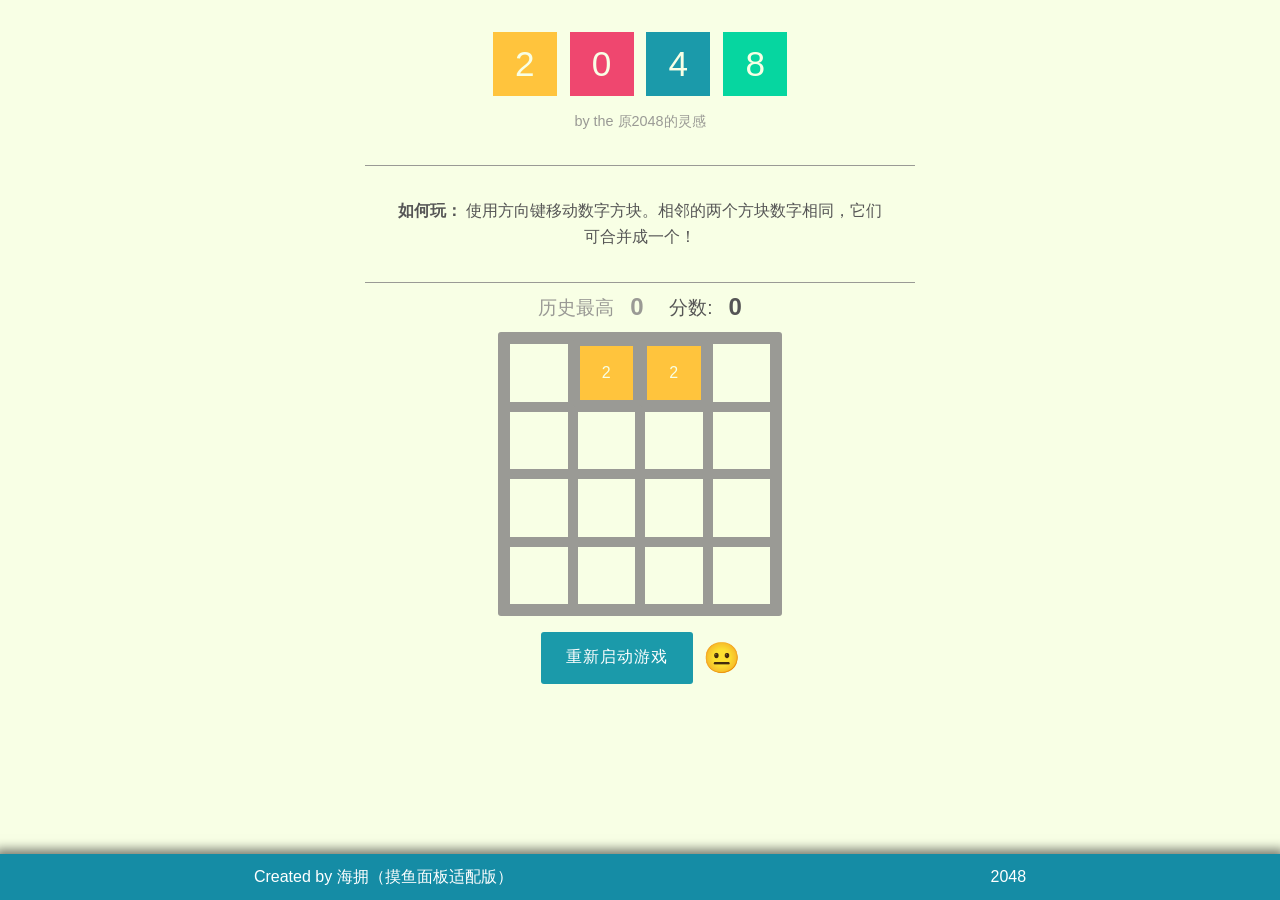
<file: games/2048/index.html>
<!doctype html>
<html lang="zh">
<head>
<meta charset="utf-8">
<meta name="viewport" content="width=device-width,initial-scale=1">
<title>2048</title>
<link rel="stylesheet" href="css/style.css">
<!--
  从 wanghao221/moyu（游戏-2.响应式2048小游戏）适配，遵循 dsh-slack-games
  协议。游戏逻辑在 js/script.js（已加 paused 守卫与 postState 上报）；
  本文件负责：localStorage shim（沙箱防护）+ 协议接线（init/pause/resume/
  destroy、restore、Alt+M 转发）。
-->
</head>
<body>
<div id="game-root">
  <header>
    <div class="container">
      <h1><span>2</span><span>0</span><span>4</span><span>8</span></h1>
      <p class="inspired">by the 原2048的灵感</p>
    </div>
  </header>
  <div class="container">
    <div class="directions">
      <p id="haiyong" class="haiyong"><strong>如何玩：</strong> 使用方向键移动数字方块。相邻的两个方块数字相同，它们可合并成一个！</p>
    </div>
    <div class="scores">
      <div class="score-container best-score">
        历史最高
        <div class="score">
          <div id="bestScore">0</div>
        </div>
      </div>
      <div class="score-container">
        分数:
        <div class="score">
          <div id="score">0</div>
          <div class="add" id="add"></div>
        </div>
      </div>
    </div>
    <div class="game">
      <div id="tile-container" class="tile-container"></div>
      <div class="end" id="end">游戏结束<div class="monkey">🙈</div><button class="btn not-recommended__item js-restart-btn"
           id="try-again">再试一次</button></div>
    </div>
    <div class="not-recommended">
      <button class="btn not-recommended__item js-restart-btn" id="restart">重新启动游戏</button>
      <span class="not-recommended__annotation"></span>
    </div>
    <footer>
      <span class="author">Created by 海拥（摸鱼面板适配版）</span>
      <span class="center">2048</span>
    </footer>
  </div>
</div>

<script>
// 内存版 localStorage shim：沙箱 iframe（无 allow-same-origin）访问
// localStorage 会抛 SecurityError，游戏脚本在加载时读取 bestScore，此 shim
// 必须先于 js/script.js 执行。
(function () {
  var mem = Object.create(null)
  var api = {
    getItem: function (k) { return Object.prototype.hasOwnProperty.call(mem, k) ? mem[k] : null },
    setItem: function (k, v) { mem[String(k)] = String(v) },
    removeItem: function (k) { delete mem[String(k)] },
    clear: function () { mem = Object.create(null) },
    key: function (i) { return Object.keys(mem)[i] || null },
    get length() { return Object.keys(mem).length }
  }
  try { if (window.localStorage) return } catch (e) { /* 沙箱抛错，走 shim */ }
  try { Object.defineProperty(window, 'localStorage', { value: api, configurable: true }) } catch (e) { /* 忽略 */ }
  try { Object.defineProperty(window, 'sessionStorage', { value: api, configurable: true }) } catch (e) { /* 忽略 */ }
})()
</script>

<script src="js/script.js"></script>

<script>
// ---- 摸鱼协议接线（script.js 中已加入 paused 守卫与 postState 调用）----
var protocolPaused = false

function post(msg) {
  if (window.parent) { try { window.parent.postMessage(msg, '*') } catch (e) { /* ignore */ } }
}
function postReady() {
  post({ type: 'slack:ready', payload: { title: '2048', version: 1 } })
}
function serializeState() {
  return { game: game, score: score, nextId: nextId }
}
function postState() {
  var state = null
  try { state = serializeState() } catch (e) { /* 忽略 */ }
  post({ type: 'slack:state', payload: { status: protocolPaused ? 'paused' : 'playing', state: state } })
}

function onInit(restore) {
  if (restore && Array.isArray(restore.game) && restore.game.length === size * size) {
    // 恢复进度
    game = restore.game
    score = typeof restore.score === 'number' ? restore.score : 0
    nextId = typeof restore.nextId === 'number' ? restore.nextId : 1
    scoreDiv.innerHTML = score
    var tc = document.getElementById('tile-container')
    tc.innerHTML = ''
    drawBackground()
    drawGame(game, true)
    if (gameOver()) endDiv.classList.add('active')
  } else {
    // 全新开局
    newGameStart()
  }
  protocolPaused = false
  paused = false
  postReady()
  postState()
}
function onPause() { protocolPaused = true; paused = true; postState() }
function onResume() { protocolPaused = false; paused = false; postState() }
function onDestroy() { /* 无长驻定时器，游戏内 setTimeout 均为短效动画 */ }

window.addEventListener('message', function (e) {
  var d = e.data
  if (!d || typeof d !== 'object') return
  if (d.type === 'slack:init') onInit(d.payload && d.payload.restore)
  else if (d.type === 'slack:pause') onPause()
  else if (d.type === 'slack:resume') onResume()
  else if (d.type === 'slack:destroy') onDestroy()
})

// Alt+M 转发：父面板快捷键在 iframe 获得焦点时收不到，需游戏转发
window.addEventListener('keydown', function (e) {
  if ((e.altKey || e.metaKey) && (e.key === 'm' || e.key === 'M')) {
    e.preventDefault()
    post({ type: 'slack:key', payload: { key: 'alt-m' } })
  }
})
</script>
</body>
</html>
</file>
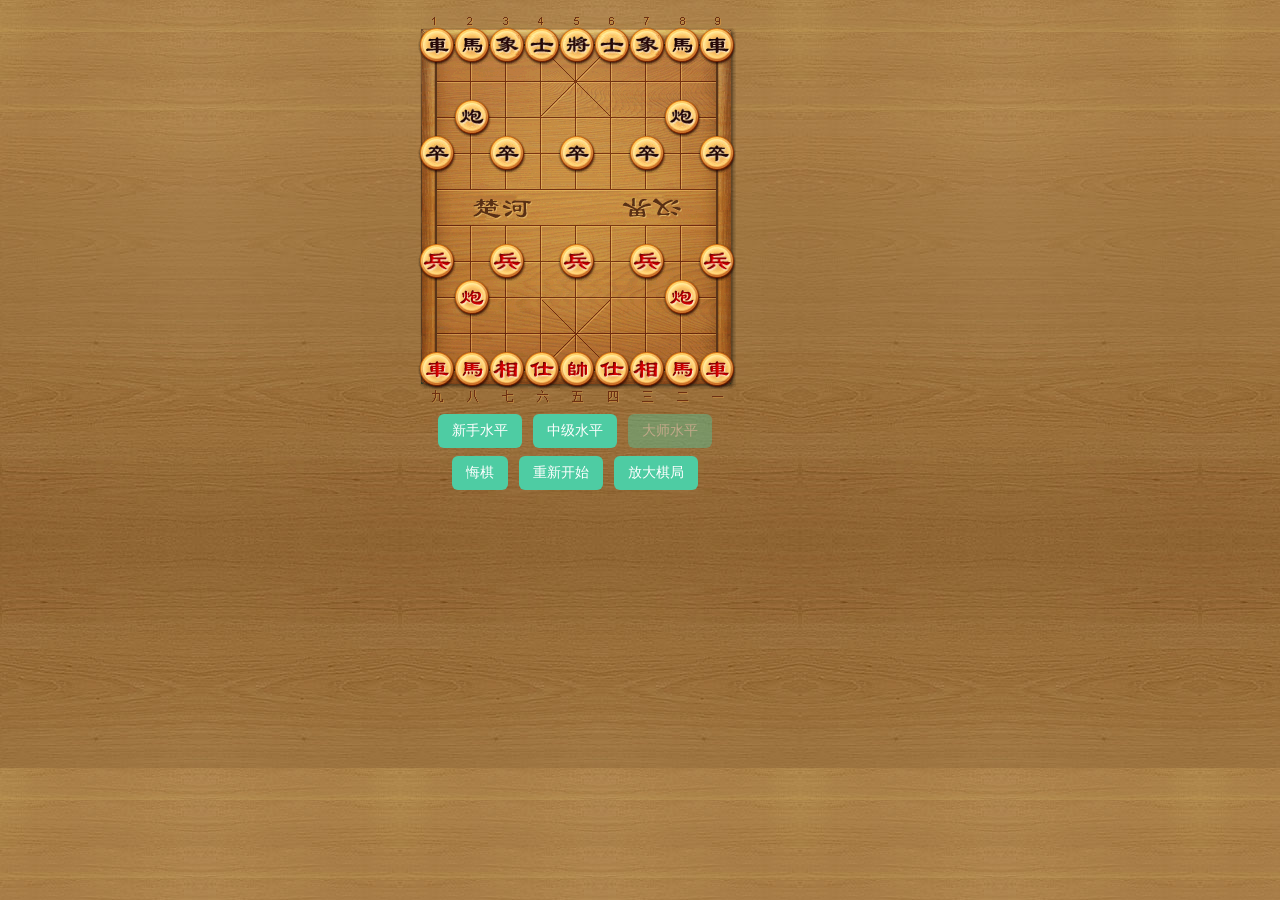
<file: games/chess/index.html>
<!DOCTYPE html PUBLIC "-//W3C//DTD XHTML 1.0 Transitional//EN" "http://www.w3.org/TR/xhtml1/DTD/xhtml1-transitional.dtd">
<html xmlns="http://www.w3.org/1999/xhtml">
<head>
<meta http-equiv="Content-Type" content="text/html; charset=utf-8" />
<title></title>
<title>海拥 | HTML5中国象棋游戏</title>
<meta name="keywords" content="游戏，HTML5中国象棋游戏" />
<meta name="description" content="游戏 | HTML5中国象棋游戏；立志打造一个拥有100个小游戏的摸鱼网站。Made By Haiyong，技术支持——海拥" /> 
<meta name="author" content="海拥(https://haiyong.site/moyu)" />
<meta name="copyright" content="海拥(https://haiyong.site/moyu)" />

<link href="css/zzsc.css" type="text/css" rel="stylesheet" />
<style>
.button { display:inline-block; margin:4px; padding:8px 14px; border:none; border-radius:6px; cursor:pointer; font-size:14px; color:#fff; background:#4ecca3; }
.button:hover { opacity:.85; }
.button:disabled { opacity:.4; cursor:not-allowed; }
</style>
</head>
<body>
<div class="box" id="box">
	<div class="chess_left">
		<canvas id="chess">对不起，您的浏览器不支持HTML5，请升级浏览器至IE9、firefox或者谷歌浏览器！</canvas>
		
		<!---->
		
		
		<div>
			<div class="bn_box" id="bnBox">
				<input type="button" name="offensivePlay" id="tyroPlay" class="button button-caution button-pill button-jumbo" value="新手水平" />
				<input type="button" name="offensivePlay" id="superPlay" class="button button-caution button-pill button-jumbo" value="中级水平" />
                <input type="button" name="button" id="" value="大师水平" class="button button-caution button-pill button-jumbo" disabled /><br>
				<!--
			<input type="button" name="offensivePlay" id="offensivePlay" value="先手开始" />
			<input type="button" name="defensivePlay" id="defensivePlay" value="后手开始" />
			-->
				<input type="button" name="regret" id="regretBn" class="button button-raised button-pill button-inverse" value="悔棋" />
				<input type="button" name="billBn" id="billBn" value="重新开始" class="button button-glow button-rounded button-royal" class="bn_box" />
				<input type="button" name="stypeBn" id="stypeBn" class="button button-raised button-primary button-pill" value="放大棋局" />
			</div>
		</div>
	</div>
	<div class="chess_right" id="chessRight">
		<select name="billList" id="billList">
		</select>
		<ol id="billBox" class="bill_box">
		</ol>
	</div>
	<div id="moveInfo" class="move_info"> </div>
</div>

<script src="js/common.js"></script> 
<script src="js/play.js"></script> 
<script src="js/AI.js"></script> 
<script src="js/bill.js"></script> 
<script src="js/gambit.js"></script>

<script>
// ---- 摸鱼协议接线 ----
var protocolPaused = false
function post(msg) { if (window.parent) { try { window.parent.postMessage(msg, '*') } catch (e) {} } }
function postReady() { post({ type: 'slack:ready', payload: { title: '中国象棋', version: 1 } }) }
function cloneMap(m) { return JSON.parse(JSON.stringify(m)) }
function serializeState() {
  return { map: cloneMap(play.map), pace: play.pace.slice(), my: play.my, depth: play.depth }
}
function postState() {
  var state = null
  try { state = serializeState() } catch (e) {}
  post({ type: 'slack:state', payload: { status: protocolPaused ? 'paused' : 'playing', state: state } })
}
function applyRestore(r) {
  if (!r || !Array.isArray(r.map)) return false
  var map = r.map
  for (var k in com.mans) com.mans[k].isShow = false
  for (var y = 0; y < map.length; y++) {
    if (!map[y]) continue
    for (var x = 0; x < map[y].length; x++) {
      var key = map[y][x]
      if (key && com.mans[key]) { com.mans[key].x = x; com.mans[key].y = y; com.mans[key].isShow = true }
    }
  }
  play.map = map
  play.pace = Array.isArray(r.pace) ? r.pace.slice() : []
  play.my = typeof r.my === 'number' ? r.my : 1
  if (typeof r.depth === 'number' && r.depth > 0) play.depth = r.depth
  play.nowManKey = false
  play.isPlay = true
  com.dot.dots = []
  com.pane.isShow = false
  com.show()
  if (play.my === -1) setTimeout(function () { if (!play.paused) play.AIPlay() }, 400)
  return true
}
function onInit(restore) {
  if (!applyRestore(restore)) { play.depth = 3; play.isPlay = true; play.init() }
  protocolPaused = false
  play.paused = false
  postReady()
  postState()
}
function onPause() { protocolPaused = true; play.paused = true; postState() }
function onResume() { protocolPaused = false; play.paused = false; if (play.pendingAI) { play.pendingAI = false; setTimeout(function () { play.AIPlay() }, 200) } postState() }
function onDestroy() { play.paused = true }
window.addEventListener('message', function (e) {
  var d = e.data
  if (!d || typeof d !== 'object') return
  if (d.type === 'slack:init') onInit(d.payload && d.payload.restore)
  else if (d.type === 'slack:pause') onPause()
  else if (d.type === 'slack:resume') onResume()
  else if (d.type === 'slack:destroy') onDestroy()
})
window.addEventListener('keydown', function (e) {
  if ((e.altKey || e.metaKey) && (e.key === 'm' || e.key === 'M')) { e.preventDefault(); post({ type: 'slack:key', payload: { key: 'alt-m' } }) }
})
</script>
</body>
</html>
</file>
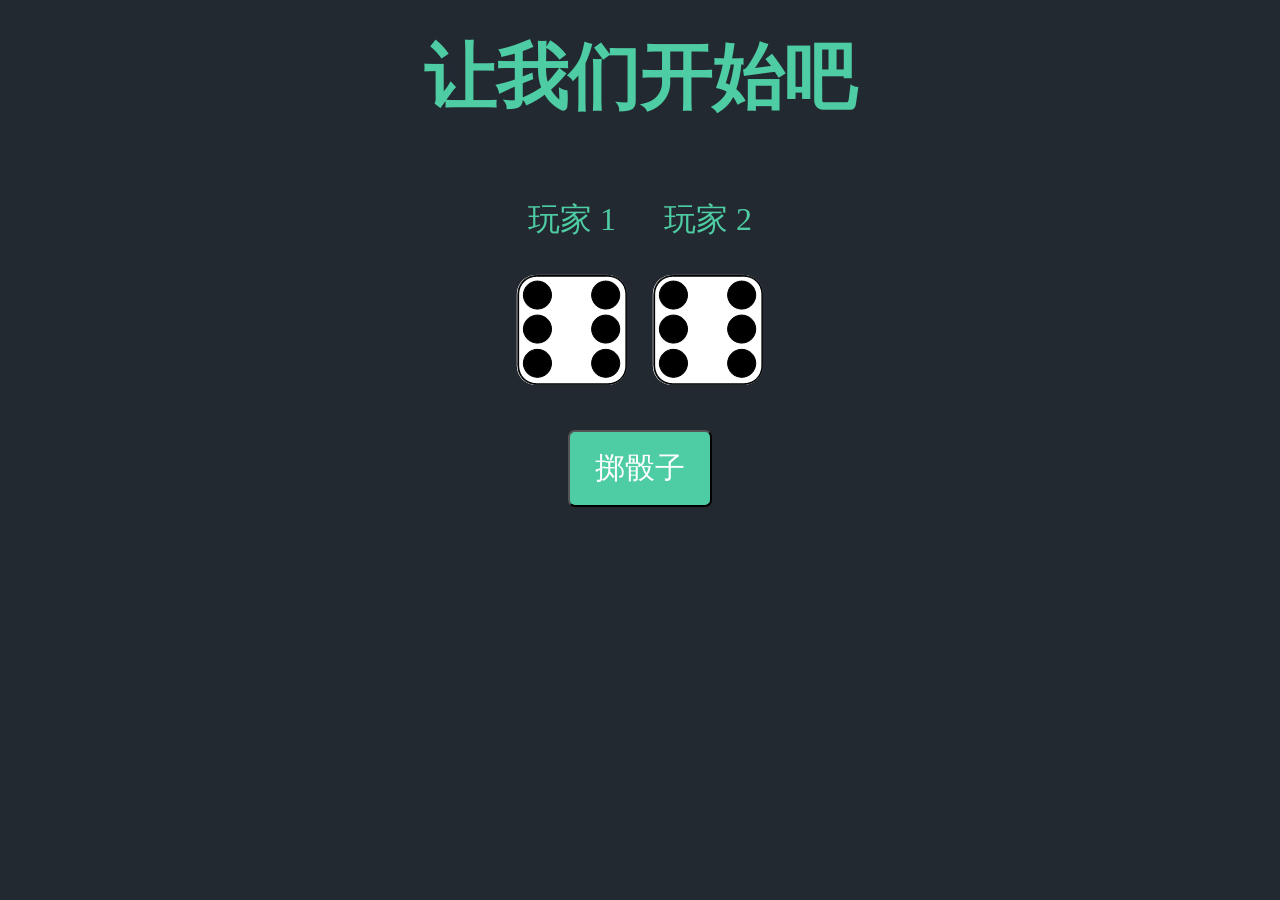
<file: games/dice/index.html>
<!DOCTYPE html>
<html lang="en">

<head>
	<meta charset="UTF-8">
	<meta name="viewport" content="width=device-width, initial-scale=1.0">
	<title>实验十六 使用 JavaScript 构建骰子游戏</title>
	<style>
	.container {
		width: 70%;
		margin: auto;
		text-align: center;
	}

	.dice {
		text-align: center;
		display: inline-block;
		margin: 10px;
	}

	body {
		background: #232931;
		background-size: 100% 100%;
		height: 95vh;
		margin: 0;
	}

	h1 {
		margin: 30px;
		font-family: "Lobster", cursive;
		text-shadow: 5px 0 #232931;
		font-size: 4.5rem;
		color: #4ecca3;
		text-align: center;
	}

	p {
		font-size: 2rem;
		color: #4ecca3;
		font-family: "Indie Flower", cursive;
	}

	img {
		width: 100%;
	}

	.bottom {
		padding-top: 30px;
	}

	.butn {
		background: #4ecca3;
		font-family: "Indie Flower", cursive;
		border-radius: 7px;
		color: #ffff;
		font-size: 30px;
		padding: 16px 25px 16px 25px;
		text-decoration: none;
	}

	.butn:hover {
		background: #232931;
		text-decoration: none;
	}
	.page-footer {
	  position: fixed;
	  right: 0;
	  bottom: 20px;
	  display: flex;
	  align-items: center;
	  padding: 5px;
	  color: black;
	  background: rgba(255, 255, 255, 0.65);
	}
	
	.page-footer a {
	  display: flex;
	  margin-left: 4px;
	}
	.touxiang{
		width:24px;
		height:24px;
	}
</style>

</head>

<body>
  <div class="container">
    <h1>让我们开始吧</h1>

    <div class="dice">
      <p class="Player1">玩家 1</p>
      <img class="img1" src="dice6.png">
    </div>

    <div class="dice">
      <p class="Player2">玩家 2</p>
      <img class="img2" src="dice6.png">
    </div>
  </div>

  <div class="container bottom">
    <button type="button" class="butn"
      onClick="rollTheDice()">
      掷骰子
    </button>
  </div>
  
  

<script>
// ---- 摸鱼协议接线 ----
var protocolPaused = false
function post(msg) { if (window.parent) { try { window.parent.postMessage(msg, '*') } catch (e) {} } }
function postReady() { post({ type: 'slack:ready', payload: { title: '骰子对决', version: 1 } }) }
function serializeState() {
  return {
    player1: player1, player2: player2,
    d1: document.querySelector('.img1').getAttribute('src'),
    d2: document.querySelector('.img2').getAttribute('src'),
    h1: document.querySelector('h1').innerHTML
  }
}
function postState() {
  var state = null
  try { state = serializeState() } catch (e) {}
  post({ type: 'slack:state', payload: { status: protocolPaused ? 'paused' : 'playing', state: state } })
}
function onInit(restore) {
  if (restore && typeof restore.player1 === 'string' && restore.player1 !== '') {
    player1 = restore.player1
    player2 = typeof restore.player2 === 'string' && restore.player2 !== '' ? restore.player2 : 'Player 2'
    document.querySelector('p.Player1').innerHTML = player1
    document.querySelector('p.Player2').innerHTML = player2
    if (typeof restore.d1 === 'string' && restore.d1.indexOf('dice') === 0) document.querySelector('.img1').setAttribute('src', restore.d1)
    if (typeof restore.d2 === 'string' && restore.d2.indexOf('dice') === 0) document.querySelector('.img2').setAttribute('src', restore.d2)
    if (typeof restore.h1 === 'string') document.querySelector('h1').innerHTML = restore.h1
  }
  protocolPaused = false
  paused = false
  postReady()
  postState()
}
function onPause() { protocolPaused = true; paused = true; postState() }
function onResume() { protocolPaused = false; paused = false; postState() }
function onDestroy() { /* 无长驻定时器 */ }
window.addEventListener('message', function (e) {
  var d = e.data
  if (!d || typeof d !== 'object') return
  if (d.type === 'slack:init') onInit(d.payload && d.payload.restore)
  else if (d.type === 'slack:pause') onPause()
  else if (d.type === 'slack:resume') onResume()
  else if (d.type === 'slack:destroy') onDestroy()
})
window.addEventListener('keydown', function (e) {
  if ((e.altKey || e.metaKey) && (e.key === 'm' || e.key === 'M')) { e.preventDefault(); post({ type: 'slack:key', payload: { key: 'alt-m' } }) }
})
</script>
</body>
<script>
  // 玩家姓名
  var player1 = "Player 1";
  var player2 = "Player 2";
  var paused = false;



  // 掷骰子的功能
  function rollTheDice() {
    if (paused) return;
    setTimeout(function () {
      var randomNumber1 = Math.floor(Math.random() * 6) + 1;
      var randomNumber2 = Math.floor(Math.random() * 6) + 1;

      document.querySelector(".img1").setAttribute("src", "dice" + randomNumber1 + ".png");

      document.querySelector(".img2").setAttribute("src", "dice" + randomNumber2 + ".png");

      if (randomNumber1 === randomNumber2) {
        document.querySelector("h1").innerHTML = "平局!";
      } else if (randomNumber1 < randomNumber2) {
        document.querySelector("h1").innerHTML = (player2 + "获得胜利!");
      } else {
        document.querySelector("h1").innerHTML = (player1 + "获得胜利!");
      }
      postState && postState();
    }, 1000);
  }
</script>

</html>
</file>
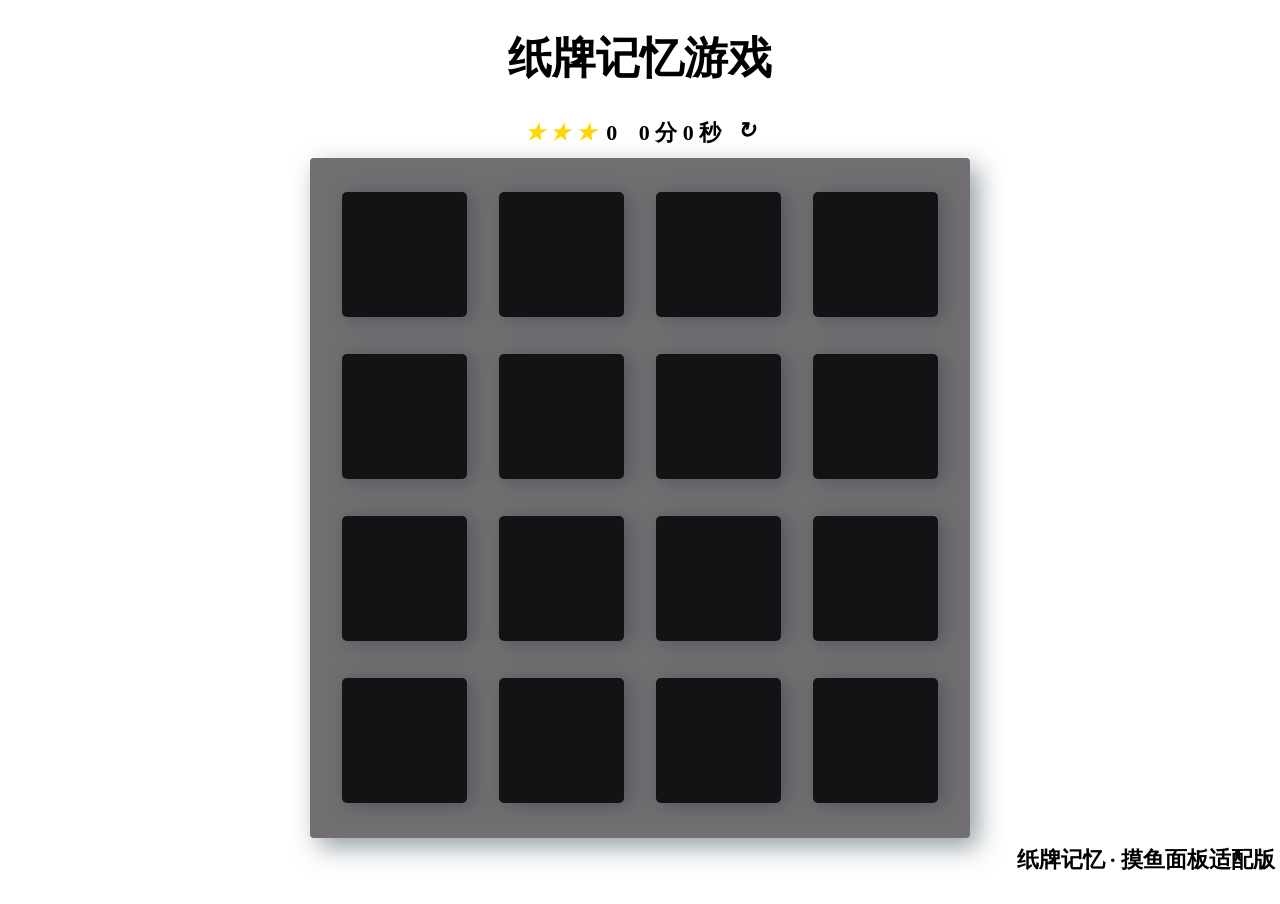
<file: games/memory/index.html>
<!doctype html>
<html lang="en">
<head>
    <meta charset="utf-8">
    <title>纸牌记忆游戏</title>
    <meta name="description" content="">
    <meta name="viewport" content="width=device-width, initial-scale=1">
	
	<style>
		html {
			box-sizing: border-box;
		}
		
		*,
		*::before,
		*::after {
			box-sizing: inherit;
		}
		
		html,
		body {
			width: 100%;
			height: 100%;
			margin: 0;
			padding: 0;
			font-weight:bolder;
		}
		
		body {
			background: #ffffff;
			font-size: 16px;
		}
		
		.container {
			display: flex;
			justify-content: center;
			align-items: center;
			flex-direction: column;
		}
		
		h1 {
			font-family: 'Gloria Hallelujah', cursive;
		}
		
		/*纸牌的样式*/
		.deck {
			width: 85%;
			background: #716F71;
			padding: 1rem;
			border-radius: 4px;
			box-shadow: 8px 9px 26px 0 rgba(46, 61, 73, 0.5);
			display: flex;
			flex-wrap: wrap;
			justify-content: space-around;
			align-items: center;
			margin: 0 0 3em;
		}
		
		.deck .card {
			height: 3.7rem;
			width: 3.7rem;
			margin: 0.2rem 0.2rem;
			background: #141214;;
			font-size: 0;
			color: #ffffff;
			border-radius: 5px;
			cursor: pointer;
			display: flex;
			justify-content: center;
			align-items: center;
			box-shadow: 5px 2px 20px 0 rgba(46, 61, 73, 0.5);
		}
		
		.deck .card.open {
			transform: rotateY(0);
			background: #02b3e4;
			cursor: default;
			animation-name: flipInY;
			-webkit-backface-visibility: visible;
			backface-visibility: visible;
			animation-duration: .75s;
		}
		
		.deck .card.show {
			font-size: 33px;
		}
		
		.deck .card.match {
			cursor: default;
			background: #E5F720;
			font-size: 33px;
			animation-name: rubberBand;
			-webkit-backface-visibility: visible;
			backface-visibility: visible;
			animation-duration: .75s;
		}
		
		.deck .card.unmatched {
			animation-name: pulse;
			-webkit-backface-visibility: visible;
			backface-visibility: visible;
			animation-duration: .75s;
			background: #e2043b;
		}
		
		.deck .card.disabled {
			pointer-events: none;
			opacity: 0.9;
		}
		
		/*分数面板的样式*/
		.score-panel {
			text-align: left;
			margin-bottom: 10px;
		}
		
		.score-panel .stars {
			margin: 0;
			padding: 0;
			display: inline-block;
			margin: 0 5px 0 0;
		}
		
		.score-panel .stars li {
			list-style: none;
			display: inline-block;
		}
		
		.score-panel .restart {
			float: right;
			cursor: pointer;
		}
		
		.fa-star {
			color: #FFD700;
		}
		
		.timer {
			display: inline-block;
			margin: 0 1rem;
		
		}
		
		/*祝贺面板的样式*/
		.overlay {
			position: fixed;
			top: 0;
			bottom: 0;
			left: 0;
			right: 0;
			background: rgba(0, 0, 0, 0.7);
			transition: opacity 500ms;
			visibility: hidden;
			opacity: 0;
		}
		
		.overlay:target {
			visibility: visible;
			opacity: 1;
		}
		  
		.popup {
			margin: 70px auto;
			padding: 20px;
			background: #ffffff;
			border-radius: 5px;
			width: 85%;
			position: relative;
			transition: all 5s ease-in-out;
		}
		  
		.popup h2 {
			margin-top: 0;
			color: #333;
			font-family: Tahoma, Arial, sans-serif;
		}
		
		.popup .close {
			position: absolute;
			top: 20px;
			right: 30px;
			transition: all 200ms;
			font-size: 30px;
			font-weight: bold;
			text-decoration: none;
			color: #333;
		}
		
		.popup .close:hover {
			color: #E5F720;
		}
		
		.popup .content-1,
		.content-2 {
			max-height: 30%;
			overflow: auto;
			text-align: center;
		}
		
		.show {
			visibility: visible;
			opacity: 100;
		}
		
		#starRating li {
			display: inline-block;
		}
		
		#play-again {
			background-color: #141214;
			padding: 0.7rem 1rem;
			font-size: 1.1rem;
			display: block;
			margin: 0 auto;
			width: 50%;
			font-family: 'Gloria Hallelujah', cursive;
			color: #ffffff;
			border-radius: 5px;
		}
		
		/* 卡片打开时的动画 */
		
		@keyframes flipInY {
			from {
				transform: perspective(400px) rotate3d(0, 1, 0, 90deg);
				animation-timing-function: ease-in;
				opacity: 0;
			}
		
			40% {
				transform: perspective(400px) rotate3d(0, 1, 0, -20deg);
				animation-timing-function: ease-in;
			}
		
			60% {
				transform: perspective(400px) rotate3d(0, 1, 0, 10deg);
				opacity: 1;
			}
		
			80% {
				transform: perspective(400px) rotate3d(0, 1, 0, -5deg);
			}
		
			to {
				transform: perspective(400px);
			}
		}
		
		/* 卡片匹配时的动画 */
		@keyframes rubberBand {
			from {
				transform: scale3d(1, 1, 1);
			}
		
			30% {
				transform: scale3d(1.25, 0.75, 1);
			}
		
			40% {
				transform: scale3d(0.75, 1.25, 1);
			}
		
			50% {
				transform: scale3d(1.15, 0.85, 1);
			}
		
			65% {
				transform: scale3d(.95, 1.05, 1);
			}
		
			75% {
				transform: scale3d(1.05, .95, 1);
			}
		
			to {
				transform: scale3d(1, 1, 1);
			}
		}
		
		/* 卡片不匹配时的动画 */
		@keyframes pulse {
			from {
				transform: scale3d(1, 1, 1);
			}
		
			50% {
				transform: scale3d(1.2, 1.2, 1.2);
			}
		
			to {
				transform: scale3d(1, 1, 1);
			}
		}
		
		/******媒体查询*****/
		/* 适用于 320px 以下的样式*/
		@media (max-width: 320px) {
			.deck {
			  width: 85%;
			}
		  
			.deck .card {
			  height: 4.7rem;
			  width: 4.7rem;
			}
		  }
		  
		  /* 适用于 768px 以上的样式*/
		  @media (min-width: 768px) {
			.container {
			  font-size: 22px;
			}
		  
			.deck {
			  width: 660px;
			  height: 680px;
			}
		  
			.deck .card {
			  height: 125px;
			  width: 125px;
			}
		  
			.popup {
			  width: 60%;
			}
		  }
		 .page-footer {
		   position: fixed;
		   right: 0;
		   bottom: 20px;
		   display: flex;
		   align-items: center;
		   padding: 5px;
		   color: black;
		   background: rgba(255, 255, 255, 0.65);
		 }
		 
		 .page-footer a {
		   display: flex;
		   margin-left: 4px;
		 }
		 .touxiang{
		 	width:24px;
		 	height:24px;
		 }
	</style>
	<!-- 导入bootstrap以及字体图标等样式 -->
    
</head>
<body>

    <div class="container">
        <header>
            <h1>纸牌记忆游戏</h1>
        </header>
        <section class="score-panel">
        	<ul class="stars">
        		<li><i class="fa-star">★</i></li>
        		<li><i class="fa-star">★</i></li>
        		<li><i class="fa-star">★</i></li>
        	</ul>
        	<span class="moves">0</span>
            <div class="timer"></div>
            <div class="restart" onclick="startGame()">
        		<i class="fa-repeat">↻</i>
        	</div>
        </section>
        <ul class="deck" id="card-deck">
            <li class="card" type="diamond"><span>♦</span></li>
            <li class="card" type="plane"><span>✈</span></li>
            <li class="card match" type="anchor"><span>⚓</span> </li>
            <li class="card" type="bolt" ><span>⚡</span></li>
            <li class="card" type="cube"><span>🧊</span></li>
            <li class="card match" type="anchor"><span>⚓</span></li>
            <li class="card" type="leaf"><span>🍃</span></li>
            <li class="card" type="bicycle"><span>🚲</span></li>
            <li class="card" type="diamond"><span>♦</span></li>
            <li class="card" type="bomb"><span>💣</span></li>
            <li class="card" type="leaf"><span>🍃</span></li>
            <li class="card" type="bomb"><span>💣</span></li>
            <li class="card open show" type="bolt"><span>⚡</span></li>
            <li class="card" type="bicycle"><span>🚲</span></li>
            <li class="card" type="plane"><span>✈</span></li>
            <li class="card" type="cube"><span>🧊</span></li>
        </ul>
        <div id="popup1" class="overlay">
            <div class="popup">
                <h2>恭喜 🎉</h2>
                <a class="close" href="#">×</a>
                <div class="content-1">
				恭喜你获得了胜利 🎉🎉
                </div>
                <div class="content-2">
				    <p>你在<span id="totalTime"> </span>内 </p>
                    <p>移动了<span id="finalMove"> </span> 次 </p>                 
                    <p>星级:  <span id="starRating"></span></p>
                </div>
                <button id="play-again"onclick="playAgain()">
                    再玩一次 😄</a>
                </button>
            </div>
        </div>
		<footer class="page-footer"><span>纸牌记忆 · 摸鱼面板适配版</span></footer>
    </div>
    <script>
		// 卡片数组包含所有卡片
		let card = document.getElementsByClassName("card");
		let cards = [...card];
		
		// 游戏中所有卡片
		const deck = document.getElementById("card-deck");
		
		// 声明 moves 变量
		let moves = 0;
		let counter = document.querySelector(".moves");
		
		// 声明星形图标的变量
		const stars = document.querySelectorAll(".fa-star");
		
		// 声明 matchedCard 的变量
		let matchedCard = document.getElementsByClassName("match");
		
		 // 星级列表
		 let starsList = document.querySelectorAll(".stars li");
		
		 // 模板中的关闭图标
		 let closeicon = document.querySelector(".close");
		
		 // 声明 modal
		 let modal = document.getElementById("popup1")
		
		 // 打开卡片的数组
		var openedCards = [];
		var paused = false;
		
		
		// 洗牌功能
		function shuffle(array) {
		    var currentIndex = array.length, temporaryValue, randomIndex;
		
		    while (currentIndex !== 0) {
		        randomIndex = Math.floor(Math.random() * currentIndex);
		        currentIndex -= 1;
		        temporaryValue = array[currentIndex];
		        array[currentIndex] = array[randomIndex];
		        array[randomIndex] = temporaryValue;
		    }
		
		    return array;
		};
		
		
		// 页面刷新/加载时洗牌
		document.body.onload = startGame();
		
		// 开始新游戏的功能
		function startGame(){
		 
		    // 清空 openCards 数组
		    openedCards = [];
		
		    // 洗牌
		    cards = shuffle(cards);
		    // 从每张卡片中删除所有现有的类
		    for (var i = 0; i < cards.length; i++){
		        deck.innerHTML = "";
		        [].forEach.call(cards, function(item) {
		            deck.appendChild(item);
		        });
		        cards[i].classList.remove("show", "open", "match", "disabled");
		    }
		    // 重置 moves
		    moves = 0;
		    counter.innerHTML = moves;
		    // 重置 rating
		    for (var i= 0; i < stars.length; i++){
		        stars[i].style.color = "#FFD700";
		        stars[i].style.visibility = "visible";
		    }
		    // 重置 timer
		    second = 0;
		    minute = 0; 
		    hour = 0;
		    var timer = document.querySelector(".timer");
		    timer.innerHTML = "0 分 0 秒";
		    clearInterval(interval);
		}
		
		
		// 显示卡片的功能
		var displayCard = function (){
		    if (paused) return;
		    this.classList.toggle("open");
		    this.classList.toggle("show");
		    this.classList.toggle("disabled");
		};
		
		
		// 将打开的卡片添加到 OpenedCards 列表并检查卡片是否匹配
		function cardOpen() {
		    if (paused) return;
		    openedCards.push(this);
		    var len = openedCards.length;
		    if(len === 2){
		        moveCounter();
		        if(openedCards[0].type === openedCards[1].type){
		            matched();
		        } else {
		            unmatched();
		        }
		    }
		};
		
		
		// 当卡片匹配时的功能
		function matched(){
		    openedCards[0].classList.add("match", "disabled");
		    openedCards[1].classList.add("match", "disabled");
		    openedCards[0].classList.remove("show", "open", "no-event");
		    openedCards[1].classList.remove("show", "open", "no-event");
		    openedCards = [];
		    postState && postState();
		}
		
		
		// 当卡片不匹配时的功能
		function unmatched(){
		    openedCards[0].classList.add("unmatched");
		    openedCards[1].classList.add("unmatched");
		    disable();
		    setTimeout(function(){
		        openedCards[0].classList.remove("show", "open", "no-event","unmatched");
		        openedCards[1].classList.remove("show", "open", "no-event","unmatched");
		        enable();
		        openedCards = [];
		    },1100);
		}
		
		
		// 暂时禁用卡片的功能
		function disable(){
		    Array.prototype.filter.call(cards, function(card){
		        card.classList.add('disabled');
		    });
		}
		
		
		// 启用卡片并禁用匹配的卡片的功能
		function enable(){
		    Array.prototype.filter.call(cards, function(card){
		        card.classList.remove('disabled');
		        for(var i = 0; i < matchedCard.length; i++){
		            matchedCard[i].classList.add("disabled");
		        }
		    });
		}
		
		
		// 计算玩家的动作的功能
		function moveCounter(){
		    moves++;
		    counter.innerHTML = moves;
		    postState && postState();
		    // 第一次点击时启动计时器
		    if(moves == 1){
		        second = 0;
		        minute = 0; 
		        hour = 0;
		        startTimer();
		    }
		    // 根据移动次数设置星级
		    if (moves > 8 && moves < 12){
		        for( i= 0; i < 3; i++){
		            if(i > 1){
		                stars[i].style.visibility = "collapse";
		            }
		        }
		    }
		    else if (moves > 13){
		        for( i= 0; i < 3; i++){
		            if(i > 0){
		                stars[i].style.visibility = "collapse";
		            }
		        }
		    }
		}
		
		
		// 显示游戏的时间
		var second = 0, minute = 0; hour = 0;
		var timer = document.querySelector(".timer");
		var interval;
		function startTimer(){
		    interval = setInterval(function(){
		        timer.innerHTML = minute+" 分"+second+" 秒";
		        second++;
		        if(second == 60){
		            minute++;
		            second=0;
		        }
		        if(minute == 60){
		            hour++;
		            minute = 0;
		        }
		    },1000);
		}
		
		
		// 所有卡片匹配匹配时展示恭喜界面，显示移动次数时间和等级
		function congratulations(){
		    if (matchedCard.length == 16){
		        clearInterval(interval);
		        finalTime = timer.innerHTML;
		
		        // 显示祝贺模板
		        modal.classList.add("show");
		
		        // 声明星级变量
		        var starRating = document.querySelector(".stars").innerHTML;
		
		        // 显示移动、评级、时间
		        document.getElementById("finalMove").innerHTML = moves;
		        document.getElementById("starRating").innerHTML = starRating;
		        document.getElementById("totalTime").innerHTML = finalTime;
		
		        //模板上的关闭图标
		        closeModal();
		    };
		}
		
		
		// 界面上的关闭图标
		function closeModal(){
		    closeicon.addEventListener("click", function(e){
		        modal.classList.remove("show");
		        startGame();
		    });
		}
		
		
		// 再次游戏功能
		function playAgain(){
		    modal.classList.remove("show");
		    startGame();
		}
		
		
		// 循环以将事件侦听器添加到每张卡片
		for (var i = 0; i < cards.length; i++){
		    card = cards[i];
		    card.addEventListener("click", displayCard);
		    card.addEventListener("click", cardOpen);
		    card.addEventListener("click",congratulations);
		};
		
	</script>

<script>
// ---- 摸鱼协议接线（游戏脚本已加暂停守卫与 postState 上报）----
var protocolPaused = false
function post(msg) { if (window.parent) { try { window.parent.postMessage(msg, '*') } catch (e) {} } }
function postReady() { post({ type: 'slack:ready', payload: { title: '纸牌记忆', version: 1 } }) }
function serializeState() {
  var matchedTypes = []
  for (var i = 0; i < matchedCard.length; i++) {
    var t = matchedCard[i].getAttribute('type')
    if (t && matchedTypes.indexOf(t) === -1) matchedTypes.push(t)
  }
  return { matched: matchedTypes, moves: moves, second: second, minute: minute, hour: hour }
}
function postState() {
  var state = null
  try { state = serializeState() } catch (e) {}
  post({ type: 'slack:state', payload: { status: protocolPaused ? 'paused' : 'playing', state: state } })
}
function applyRestore(r) {
  if (!r || !Array.isArray(r.matched) || r.matched.length === 0) return false
  startGame()
  for (var t = 0; t < r.matched.length; t++) {
    var type = r.matched[t]
    var found = 0
    for (var i = 0; i < cards.length && found < 2; i++) {
      if (cards[i].getAttribute('type') === type) { cards[i].classList.add('match', 'disabled'); found++ }
    }
  }
  moves = typeof r.moves === 'number' ? r.moves : 0
  counter.innerHTML = moves
  second = typeof r.second === 'number' ? r.second : 0
  minute = typeof r.minute === 'number' ? r.minute : 0
  hour = typeof r.hour === 'number' ? r.hour : 0
  timer.innerHTML = minute + ' 分' + second + ' 秒'
  if (moves > 0) startTimer()
  if (matchedCard.length === 16) congratulations()
  return true
}
function onInit(restore) {
  if (!applyRestore(restore)) startGame()
  protocolPaused = false
  paused = false
  postReady()
  postState()
}
function onPause() { protocolPaused = true; paused = true; clearInterval(interval); postState() }
function onResume() { protocolPaused = false; paused = false; if (moves > 0) startTimer(); postState() }
function onDestroy() { clearInterval(interval) }
window.addEventListener('message', function (e) {
  var d = e.data
  if (!d || typeof d !== 'object') return
  if (d.type === 'slack:init') onInit(d.payload && d.payload.restore)
  else if (d.type === 'slack:pause') onPause()
  else if (d.type === 'slack:resume') onResume()
  else if (d.type === 'slack:destroy') onDestroy()
})
window.addEventListener('keydown', function (e) {
  if ((e.altKey || e.metaKey) && (e.key === 'm' || e.key === 'M')) { e.preventDefault(); post({ type: 'slack:key', payload: { key: 'alt-m' } }) }
})
</script>
</body>
</html>
</file>
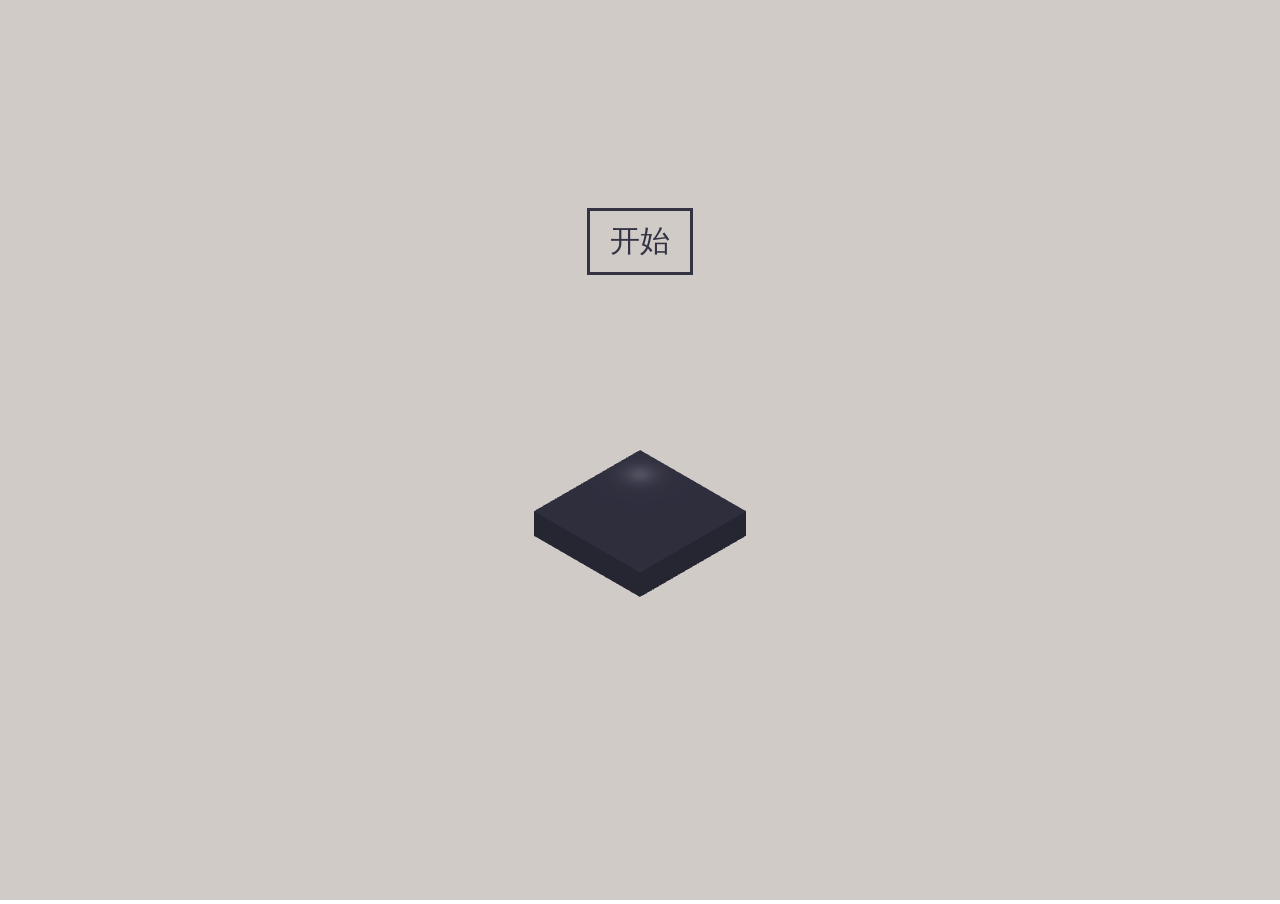
<file: games/tower/index.html>
<!DOCTYPE html>
<html>
	<head>
		<meta charset="utf-8">
		<title>海拥 | 盖塔楼</title>
		<meta name="viewport" content="width=device-width,user-scalable=no">
		<meta name="keywords" content="盖塔楼" />
		<meta name="description" content="盖塔楼" /> 
		<link rel="stylesheet" href="css/style.css">
			
	</head>
	<body>		
		
		
		<div id="container">
			<div id="game"></div>
			<div id="score">0</div>
			<div id="instructions">单击(或按空格)放置砖块</div>
			<div class="game-over">
				<h2>Game Over</h2>
				<p>你做的很好啦,你是最棒的</p>
				<p>单击或按空格重新开始</p>
			</div>
			<div class="game-ready">
				<div id="start-button">开始</div>
				<div></div>
			</div>
		</div>

		<script src="js/three.min.js"></script>
	<script src="js/tweenmax.min.js"></script>
	<script src="js/script.js"></script>
	<script>
// ---- 摸鱼协议接线（实时 3D 叠塔：冻结 rAF + TweenMax.pauseAll）----
var protocolPaused = false
function post(msg) { if (window.parent) { try { window.parent.postMessage(msg, '*') } catch (e) {} } }
function postReady() { post({ type: 'slack:ready', payload: { title: '盖塔楼', version: 1 } }) }
function serializeState() {
  return { score: game.blocks.length - 1, ended: game.state === 'ended', state: game.state }
}
function postState() {
  var state = null
  try { state = serializeState() } catch (e) {}
  post({ type: 'slack:state', payload: { status: protocolPaused ? 'paused' : 'playing', state: state } })
}
function onInit(restore) {
  // 塔楼无法还原中间状态：有进度时直接重新开局
  if (restore && restore.score > 0 && game.state !== 'ended') game.restartGame()
  protocolPaused = false
  game.paused = false
  if (window.TweenMax) TweenMax.resumeAll()
  postReady()
  postState()
}
function onPause() { protocolPaused = true; game.paused = true; if (window.TweenMax) TweenMax.pauseAll(); postState() }
function onResume() { protocolPaused = false; game.paused = false; if (window.TweenMax) TweenMax.resumeAll(); postState() }
function onDestroy() { game.paused = true; if (window.TweenMax) TweenMax.pauseAll() }
window.addEventListener('message', function (e) {
  var d = e.data
  if (!d || typeof d !== 'object') return
  if (d.type === 'slack:init') onInit(d.payload && d.payload.restore)
  else if (d.type === 'slack:pause') onPause()
  else if (d.type === 'slack:resume') onResume()
  else if (d.type === 'slack:destroy') onDestroy()
})
// Alt+M 转发：父面板快捷键在 iframe 获得焦点时收不到，需游戏转发
window.addEventListener('keydown', function (e) {
  if ((e.altKey || e.metaKey) && (e.key === 'm' || e.key === 'M')) {
    e.preventDefault()
    post({ type: 'slack:key', payload: { key: 'alt-m' } })
  }
})
</script>
</body>

</html>
</file>
<file: games/2048/css/style.css>
html,
			body,
			div,
			span,
			applet,
			object,
			iframe,
			h1,
			h2,
			h3,
			h4,
			h5,
			h6,
			p,
			blockquote,
			pre,
			a,
			abbr,
			acronym,
			address,
			big,
			cite,
			code,
			del,
			dfn,
			em,
			img,
			ins,
			kbd,
			q,
			s,
			samp,
			small,
			strike,
			strong,
			sub,
			sup,
			tt,
			var,
			b,
			u,
			i,
			center,
			dl,
			dt,
			dd,
			ol,
			ul,
			li,
			fieldset,
			form,
			label,
			legend,
			table,
			caption,
			tbody,
			tfoot,
			thead,
			tr,
			th,
			td,
			article,
			aside,
			canvas,
			details,
			embed,
			figure,
			figcaption,
			footer,
			header,
			hgroup,
			menu,
			nav,
			output,
			ruby,
			section,
			summary,
			time,
			mark,
			audio,
			video {
				margin: 0;
				padding: 0;
				border: 0;
				font-size: 100%;
				font: inherit;
				vertical-align: baseline
			}

			article,
			aside,
			details,
			figcaption,
			figure,
			footer,
			header,
			hgroup,
			menu,
			nav,
			section {
				display: block
			}

			body {
				line-height: 1
			}

			ol,
			ul {
				list-style: none
			}

			blockquote,
			q {
				quotes: none
			}

			blockquote:before,
			blockquote:after,
			q:before,
			q:after {
				content: '';
				content: none
			}

			table {
				border-collapse: collapse;
				border-spacing: 0
			}

			@charset "UTF-8";

			* {
				box-sizing: border-box;
			}

			a {
				color: #1B9AAA;
				text-decoration: none;
				border-bottom: 1px solid currentColor;
			}

			a:hover {
				color: #14727e;
			}

			a:focus,
			a:active {
				color: #0d4a52;
			}

			body,
			html {
				position: relative;
				width: 100%;
				height: 100%;
				display: -webkit-box;
				display: -ms-flexbox;
				display: flex;
				-webkit-box-orient: vertical;
				-webkit-box-direction: normal;
				-ms-flex-direction: column;
				flex-direction: column;
				font-family: "Arvo", Helvetica, sans-serif;
				font-family: 12px;
				color: #555;
				background: #F8FFE5;
			}

			strong {
				font-weight: bold;
			}

			p {
				line-height: 1.6;
				font-size: 16px;
			}
			@media screen and (max-width:400px) {
			  .haiyong{
			  	font-size: 12px;
			  }
			} 
			
			.inspired {
				margin-top: 1em;
				font-size: 0.9rem;
				color: #9a9a95;
			}

			header {
				color: #F8FFE5;
				text-align: center;
			}

			header span {
				display: inline-block;
				box-sizing: border-box;
				width: 4rem;
				height: 4rem;
				line-height: 4rem;
				margin: 0 0.4rem;
				background: #FFC43D;
			}
			@media screen and (max-width:440px) {
			  header span {
			  	width: 3rem;
			  	height: 3rem;
			  	line-height: 3rem;
			  }
			}
			@media screen and (max-width:375px) {
			  header span {
			  	width: 2.5rem;
			  	height: 2.5rem;
			  	line-height: 2.5rem;
			  }
			}

			header span:nth-of-type(2) {
				background: #EF476F;
			}

			header span:nth-of-type(3) {
				background: #1B9AAA;
			}

			header span:nth-of-type(4) {
				background: #06D6A0;
			}

			h1 {
				font-size: 2.2rem;
			}

			.directions {
				padding: 2rem;
				border-top: 1px solid #9a9a95;
				border-bottom: 1px solid #9a9a95;
			}
			@media screen and (max-width:440px) {
				.directions{
					padding: 1rem;
					
				}
			}
			.container {
				margin: 0 auto;
				padding-bottom: 3.5rem;
				-webkit-box-flex: 1;
				-ms-flex: 1;
				flex: 1;
				width: 100%;
				max-width: 550px;
				text-align: center;
			}

			header .container {
				padding: 0;
				padding: 2rem 4rem;
				max-width: 900px;
			}
			@media screen and (max-width:440px) {
				header .container {
					padding: 1rem 2rem;
				}
			}
			.scores {
				display: -webkit-box;
				display: -ms-flexbox;
				display: flex;
				-webkit-box-pack: center;
				-ms-flex-pack: center;
				justify-content: center;
			}

			.score-container {
				display: -webkit-box;
				display: -ms-flexbox;
				display: flex;
				-webkit-box-pack: center;
				-ms-flex-pack: center;
				justify-content: center;
				-webkit-box-align: center;
				-ms-flex-align: center;
				align-items: center;
				margin: 0.8rem;
				font-size: 1.2rem;
				line-height: 1;
				color: #555;
			}

			.score-container.best-score {
				color: #9a9a95;
			}

			.score {
				margin-left: 1rem;
				position: relative;
				font-weight: bold;
				font-size: 1.5rem;
				vertical-align: middle;
				text-align: right;
			}

			.game {
				position: relative;
				margin: 0 auto;
				background: #9a9a95;
				padding: 7px;
				display: inline-block;
				border-radius: 3px;
				box-sizing: border-box;
			}

			.tile-container {
				border-radius: 6px;
				position: relative;
				width: 270px;
				height: 270px;
			}

			.tile,
			.background {
				display: block;
				color: #F8FFE5;
				position: absolute;
				width: 67.5px;
				height: 67.5px;
				box-sizing: border-box;
				text-align: center;
			}

			.background {
				z-index: 1;
				text-align: center;
				border: 5px solid #9a9a95;
				background-color: #F8FFE5;
			}

			.tile {
				opacity: 0;
				z-index: 2;
				background: #FFC43D;
				color: #F8FFE5;
				display: -webkit-box;
				display: -ms-flexbox;
				display: flex;
				-webkit-box-align: center;
				-ms-flex-align: center;
				align-items: center;
				-webkit-box-pack: center;
				-ms-flex-pack: center;
				justify-content: center;
				font-size: 1.8rem;
				align-items: center;
				-webkit-transition: 110ms ease-in-out;
				transition: 110ms ease-in-out;
				border-radius: 3px;
				border: 7px solid #9a9a95;
				box-sizing: border-box;
			}

			.tile--4 {
				background: #EF476F;
				color: #F8FFE5;
			}

			.tile--8 {
				background: #1B9AAA;
				color: #F8FFE5;
			}

			.tile--16 {
				background: #06D6A0;
				color: #F8FFE5;
			}

			.tile--32 {
				background: #f37694;
				color: #F8FFE5;
			}

			.tile--64 {
				background: #22c2d6;
				color: #F8FFE5;
			}

			.tile--128 {
				background: #17f8be;
				color: #F8FFE5;
			}

			.tile--256 {
				background: #ffd470;
				color: #F8FFE5;
			}

			.tile--512 {
				background: #eb184a;
				color: #F8FFE5;
			}

			.tile--1024 {
				background: #14727e;
				color: #F8FFE5;
			}

			.tile--2048 {
				background: #05a47b;
				color: #F8FFE5;
			}

			.tile--pop {
				-webkit-animation: pop 0.3s ease-in-out;
				animation: pop 0.3s ease-in-out;
				-webkit-animation-fill-mode: forwards;
				animation-fill-mode: forwards;
			}

			.tile--shrink {
				-webkit-animation: shrink 0.5s ease-in-out;
				animation: shrink 0.5s ease-in-out;
				-webkit-animation-fill-mode: forwards;
				animation-fill-mode: forwards;
			}

			.add {
				position: absolute;
				opacity: 0;
				left: 120%;
				top: 0;
				font-size: 1rem;
				color: #1B9AAA;
			}

			.add.active {
				-webkit-animation: add 0.8s ease-in-out;
				animation: add 0.8s ease-in-out;
			}

			@-webkit-keyframes add {
				0% {
					opacity: 1;
					top: 0;
				}

				100% {
					opacity: 0;
					top: -100%;
				}
			}

			@keyframes add {
				0% {
					opacity: 1;
					top: 0;
				}

				100% {
					opacity: 0;
					top: -100%;
				}
			}

			@-webkit-keyframes pop {
				0% {
					-webkit-transform: scale(0.5);
					transform: scale(0.5);
					opacity: 0;
				}

				90% {
					-webkit-transform: scale(1.1);
					transform: scale(1.1);
					opacity: 1;
				}

				100% {
					-webkit-transform: scale(1);
					transform: scale(1);
					opacity: 1;
				}
			}

			@keyframes pop {
				0% {
					-webkit-transform: scale(0.5);
					transform: scale(0.5);
					opacity: 0;
				}

				90% {
					-webkit-transform: scale(1.1);
					transform: scale(1.1);
					opacity: 1;
				}

				100% {
					-webkit-transform: scale(1);
					transform: scale(1);
					opacity: 1;
				}
			}

			@-webkit-keyframes shrink {
				0% {
					-webkit-transform: scale(1);
					transform: scale(1);
					opacity: 1;
				}

				100% {
					-webkit-transform: scale(0.9);
					transform: scale(0.9);
					opacity: 0.9;
				}
			}

			@keyframes shrink {
				0% {
					-webkit-transform: scale(1);
					transform: scale(1);
					opacity: 1;
				}

				100% {
					-webkit-transform: scale(0.9);
					transform: scale(0.9);
					opacity: 0.9;
				}
			}

			.end {
				opacity: 0;
				position: absolute;
				top: 0;
				left: 0;
				width: 100%;
				height: 100%;
				z-index: -1;
				display: -webkit-box;
				display: -ms-flexbox;
				display: flex;
				-webkit-box-orient: vertical;
				-webkit-box-direction: normal;
				-ms-flex-direction: column;
				flex-direction: column;
				-webkit-box-pack: center;
				-ms-flex-pack: center;
				justify-content: center;
				-webkit-box-align: center;
				-ms-flex-align: center;
				align-items: center;
				background: rgba(85, 85, 85, 0.9);
				color: white;
				font-size: 2rem;
				-webkit-transition: opacity 0.3s ease-in-out;
				transition: opacity 0.3s ease-in-out;
			}

			.end btn {
				margin-top: 1rem;
			}

			.end.active {
				opacity: 1;
				z-index: 1000;
			}

			.monkey {
				font-size: 3rem;
				margin: 1rem 0;
			}

			.btn {
				font-family: inherit;
				font-size: 1rem;
				border: none;
				background: #1B9AAA;
				letter-spacing: 1px;
				color: white;
				font-weight: 300;
				padding: 0.9em 1.5em;
				border-radius: 3px;
				border: 1px solid transparent;
				cursor: pointer;
			}

			.btn:hover {
				background-color: #14727e;
			}

			.btn:active {
				background-color: #0d4a52;
			}

			.btn:focus {
				box-shadow: 0 0 10px #0d4a52 inset;
				outline: none;
			}

			.not-recommended {
				display: -webkit-box;
				display: -ms-flexbox;
				display: flex;
				-webkit-box-pack: center;
				-ms-flex-pack: center;
				justify-content: center;
				-webkit-box-align: center;
				-ms-flex-align: center;
				align-items: center;
				margin-top: 0.8rem;
			}
			.not-recommended *+* {
				margin-left: 10px;
			}

			.not-recommended__item+.not-recommended__annotation:before {
				font-size: 30px;
				content: "😐";
			}

			.not-recommended__item:hover+.not-recommended__annotation:before {
				content: "😟";
			}

			.not-recommended__item:focus+.not-recommended__annotation:before {
				content: "😄";
			}

			.not-recommended__item:active+.not-recommended__annotation:before {
				content: "😨";
			}
			footer {
			  background-color: #158ca5;
			  bottom: 0;
			  box-shadow: 0px 0px 10px 5px rgba(0, 0, 0, 0.5);
			  color: white;
			  display: flex;
			  justify-content: space-around;
			  left: 0;
			  padding: 15px;
			  position: fixed;
			  right: 0;
			}
			footer a {
			  color: white;
			}
			footer .center {
			  justify-content: center;
			}
</file>
<file: games/chess/css/zzsc.css>
@charset "gb2312";
body {
	font-size: 12px;
	line-height: 150%;
}
.box {
	margin:0 auto;
	width:460px;
	position: relative;
}
.chess_left {
	float:left;
	text-align:center
}
.chess_right {
	float:left;
	display:none
}
.move_info {
	float:left;
	margin-top:20px
}
.bill_box {
	height: 320px;
	width: 80px;
	overflow:auto;
}
.bill_box li {
	cursor:pointer;
	text-align:left
}
.bill_box li:hover {
	cursor:pointer;
	background: #C6A577;
}
.bill_box li:active {
	cursor:pointer;
	background: #fff;
}
#billList {
	margin-top:20px
}
.bn_box {
	display:none
}
.page-footer {
position: fixed;
  right: 0;
  bottom: 20px;
  display: flex;
  align-items: center;
  padding: 5px;
  color: black;
  background: rgba(255, 255, 255, 0.65);
}

.page-footer a {
  display: flex;
  margin-left: 4px;
}
.touxiang{
	width:24px;
	height:24px;
}
</file>
<file: games/tower/css/style.css>
html, body {
			  margin: 0;
			  overflow: hidden;
			  height: 100%;
			  width: 100%;
			  position: relative;
			  font-family: "Comfortaa", cursive;
			}
			
			#container {
			  width: 100%;
			  height: 100%;
			}
			#container #score {
			  position: absolute;
			  top: 20px;
			  width: 100%;
			  text-align: center;
			  font-size: 10vh;
			  transition: transform 0.5s ease;
			  color: #333344;
			  transform: translatey(-200px) scale(1);
			}
			#container #game {
			  position: absolute;
			  top: 0;
			  right: 0;
			  bottom: 0;
			  left: 0;
			}
			#container .game-over {
			  position: absolute;
			  top: 0;
			  left: 0;
			  width: 100%;
			  height: 85%;
			  display: flex;
			  flex-direction: column;
			  align-items: center;
			  justify-content: center;
			}
			#container .game-over * {
			  transition: opacity 0.5s ease, transform 0.5s ease;
			  opacity: 0;
			  transform: translatey(-50px);
			  color: #333344;
			}
			#container .game-over h2 {
			  margin: 0;
			  padding: 0;
			  font-size: 40px;
			}
			#container .game-ready {
			  position: absolute;
			  top: 0;
			  left: 0;
			  width: 100%;
			  height: 100%;
			  display: flex;
			  flex-direction: column;
			  align-items: center;
			  justify-content: space-around;
			}
			#container .game-ready #start-button {
			  transition: opacity 0.5s ease, transform 0.5s ease;
			  opacity: 0;
			  transform: translatey(-50px);
			  border: 3px solid #333344;
			  padding: 10px 20px;
			  background-color: transparent;
			  color: #333344;
			  font-size: 30px;
			}
			#container #instructions {
			  position: absolute;
			  width: 100%;
			  top: 16vh;
			  left: 0;
			  text-align: center;
			  transition: opacity 0.5s ease, transform 0.5s ease;
			  opacity: 0;
			}
			#container #instructions.hide {
			  opacity: 0 !important;
			}
			#container.playing #score, #container.resetting #score {
			  transform: translatey(0px) scale(1);
			}
			#container.playing #instructions {
			  opacity: 1;
			}
			#container.ready .game-ready #start-button {
			  opacity: 1;
			  transform: translatey(0);
			}
			#container.ended #score {
			  transform: translatey(6vh) scale(1.5);
			}
			#container.ended .game-over * {
			  opacity: 1;
			  transform: translatey(0);
			}
			#container.ended .game-over p {
			  transition-delay: 0.3s;
			}
</file>
